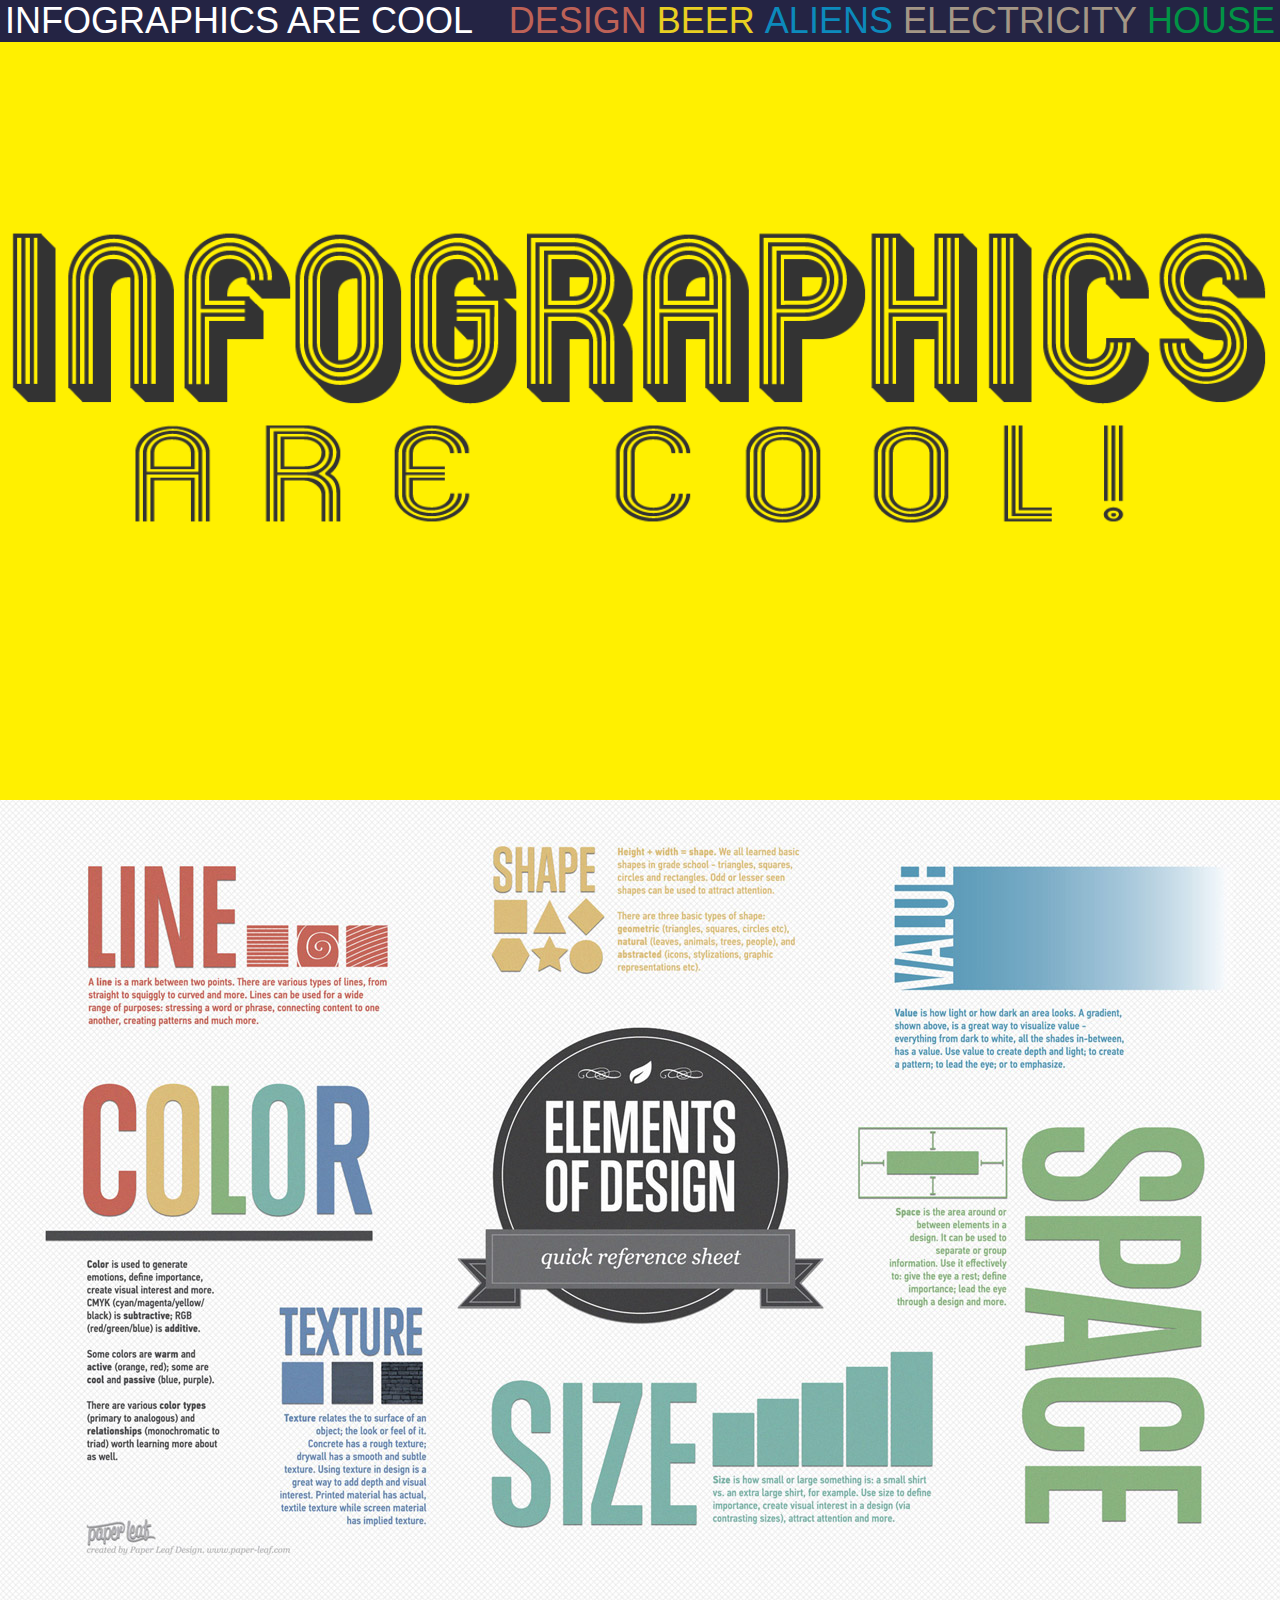
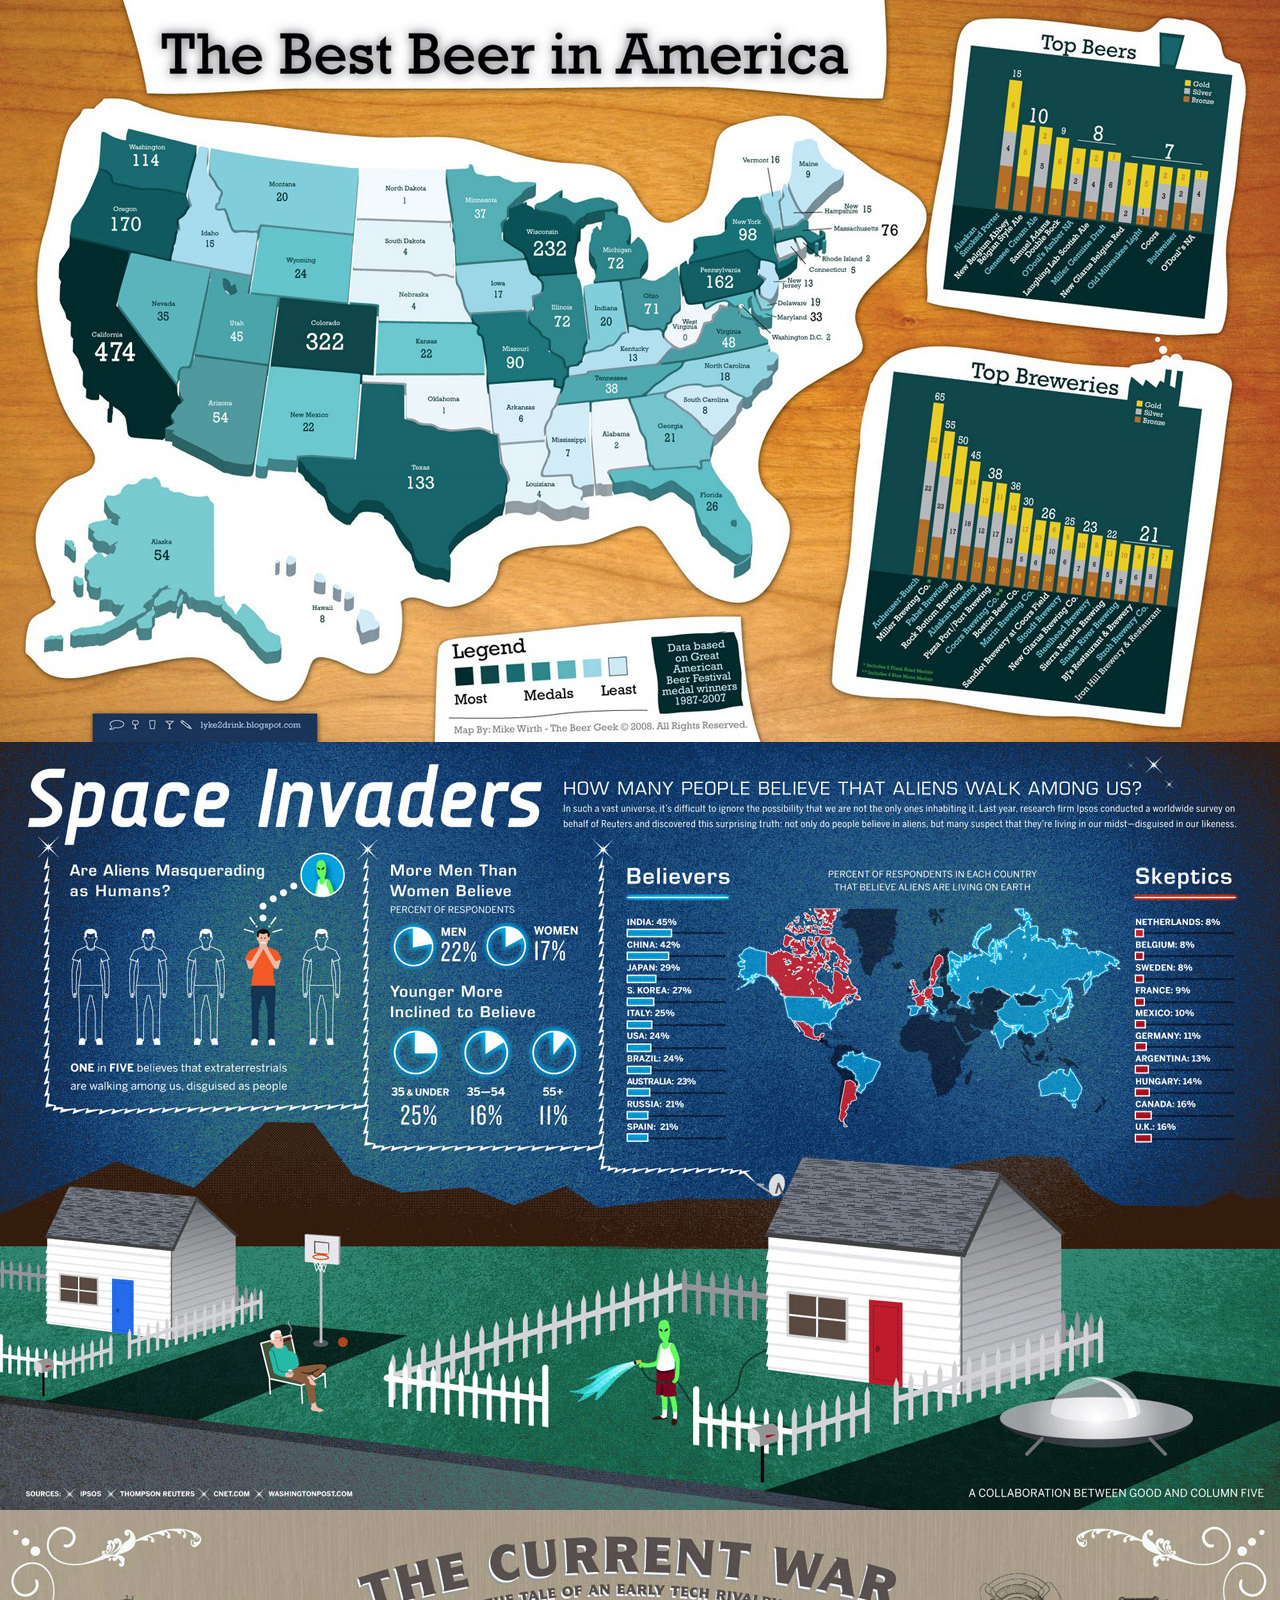
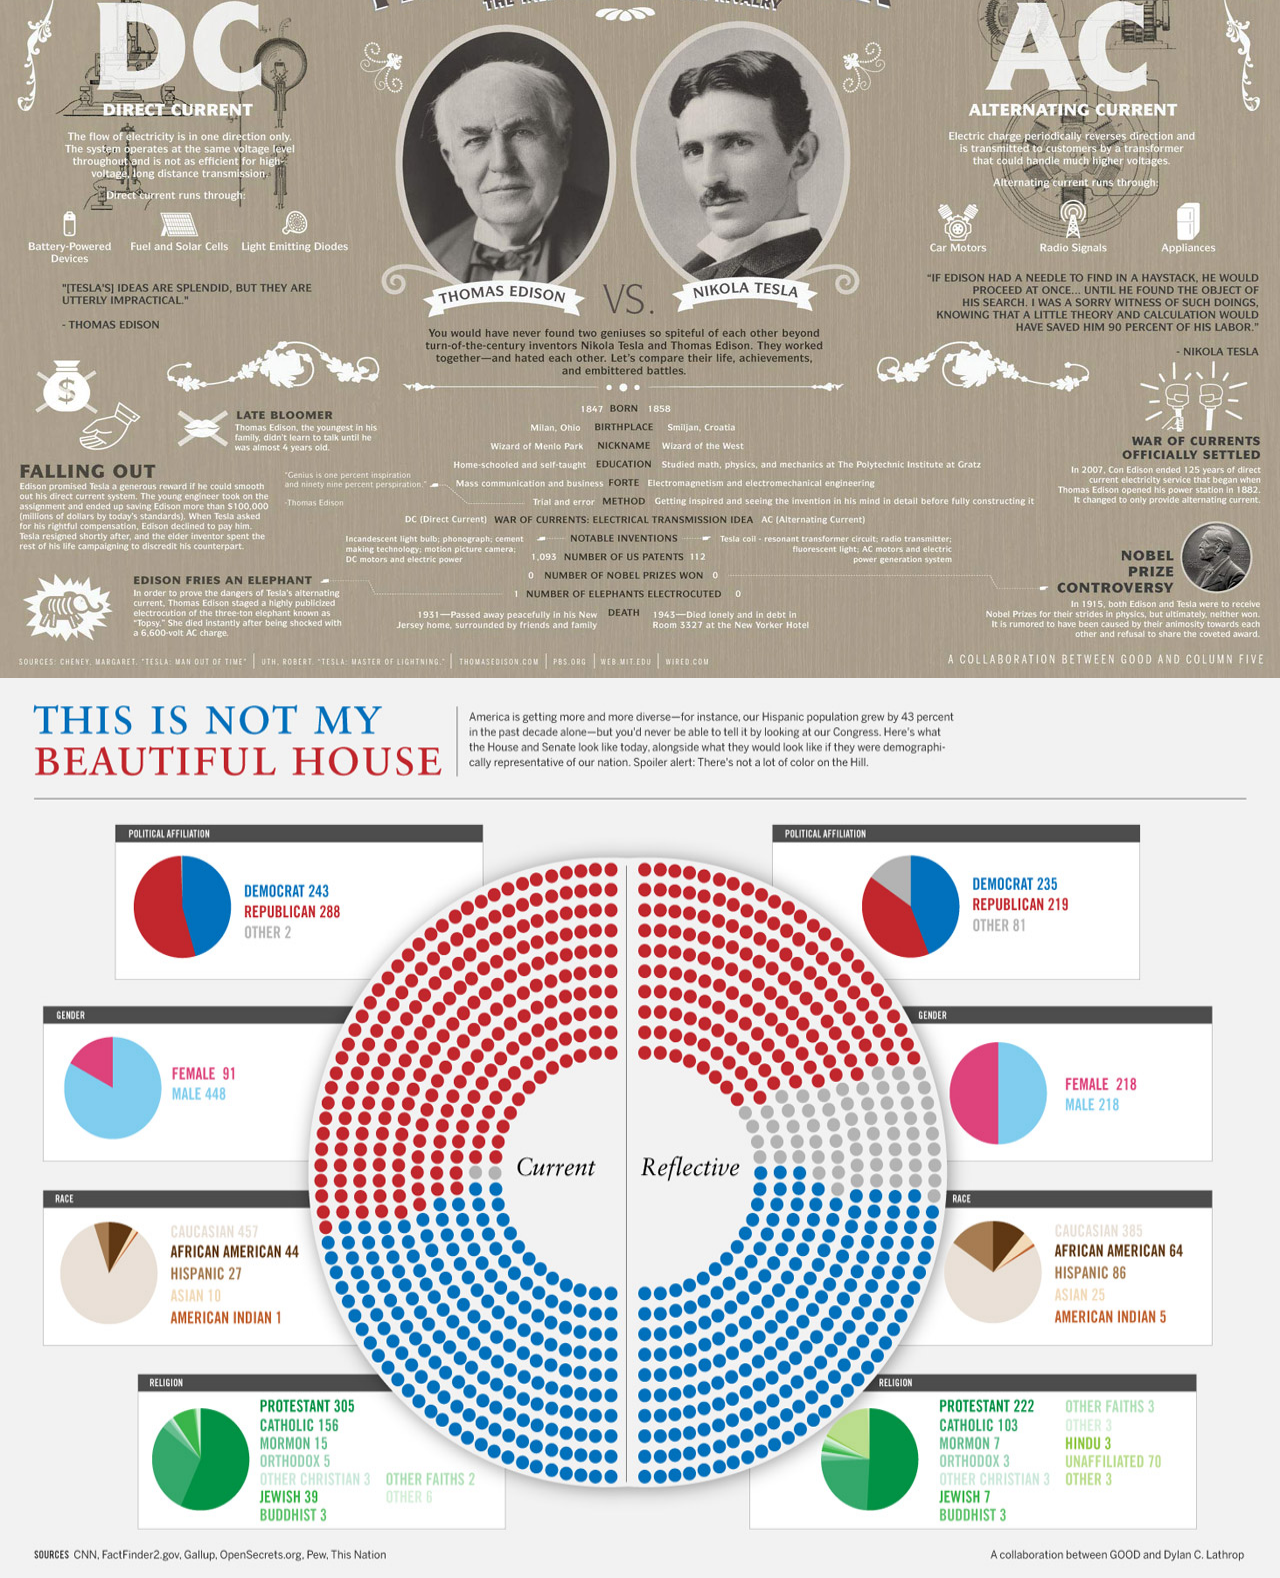
<file: Jquery/scrolldeck.js/decks/infographics/index.html>
<!DOCTYPE html>
<html lang="en">
<head>
	<meta charset="utf-8"> 
	<meta http-equiv="X-UA-Compatible" content="IE=edge,chrome=1"> 
	<title>Infographics Are Cool</title>
	
	<link rel="stylesheet" href="css/normalize.css" type="text/css">
	<link rel="stylesheet" href="css/style.css" type="text/css">
	
	<script src="../../js/jquery-1.8.2.min.js"></script>
	<script src="../../js/jquery.scrollTo-1.4.3.1.min.js"></script>
	<script src="../../js/jquery.easing.1.3.js"></script>
	<script src="../../js/jquery.scrollorama.js"></script>
	<script src="../../js/jquery.scrolldeck.js"></script>
</head>
<body>
	<div id="header">
		<h1>Infographics Are Cool</h1>
		<div id="nav">
			<a href="#design" class="nav-button design">Design</a>
			<a href="#beer" class="nav-button beer">Beer</span></a>
			<a href="#aliens" class="nav-button aliens">Aliens</span></a>
			<a href="#electricity" class="nav-button electricity">Electricity</span></a>
			<a href="#house" class="nav-button house">House</span></a>
		</div>
	</div>

	<img src="img/title.png" width="1200" height="800" />
	<img src="img/design.jpg" id="design" width="1280" height="800" />
	<img src="img/beer.jpg" id="beer" width="1280" height="742" />
	<img src="img/aliens.jpg" id="aliens" width="1280" height="768" />
	<img src="img/electricity.jpg" id="electricity" width="1280" height="768" />
	<img src="img/house.jpg" id="house" width="1280" height="858" />
	
	<script>
		$(document).ready(function() {
			
			var deck = new $.scrolldeck({
				slides: 'img',
				buttons: '.nav-button',
				easing: 'easeInOutExpo',
				offset: -30
			});
			
		});
	</script>

	<script type="text/javascript">

	  var _gaq = _gaq || [];
	  _gaq.push(['_setAccount', 'UA-2821890-9']);
	  _gaq.push(['_trackPageview']);

	  (function() {
	    var ga = document.createElement('script'); ga.type = 'text/javascript'; ga.async = true;
	    ga.src = ('https:' == document.location.protocol ? 'https://ssl' : 'http://www') + '.google-analytics.com/ga.js';
	    var s = document.getElementsByTagName('script')[0]; s.parentNode.insertBefore(ga, s);
	  })();

	</script>

</body></html>
</file>
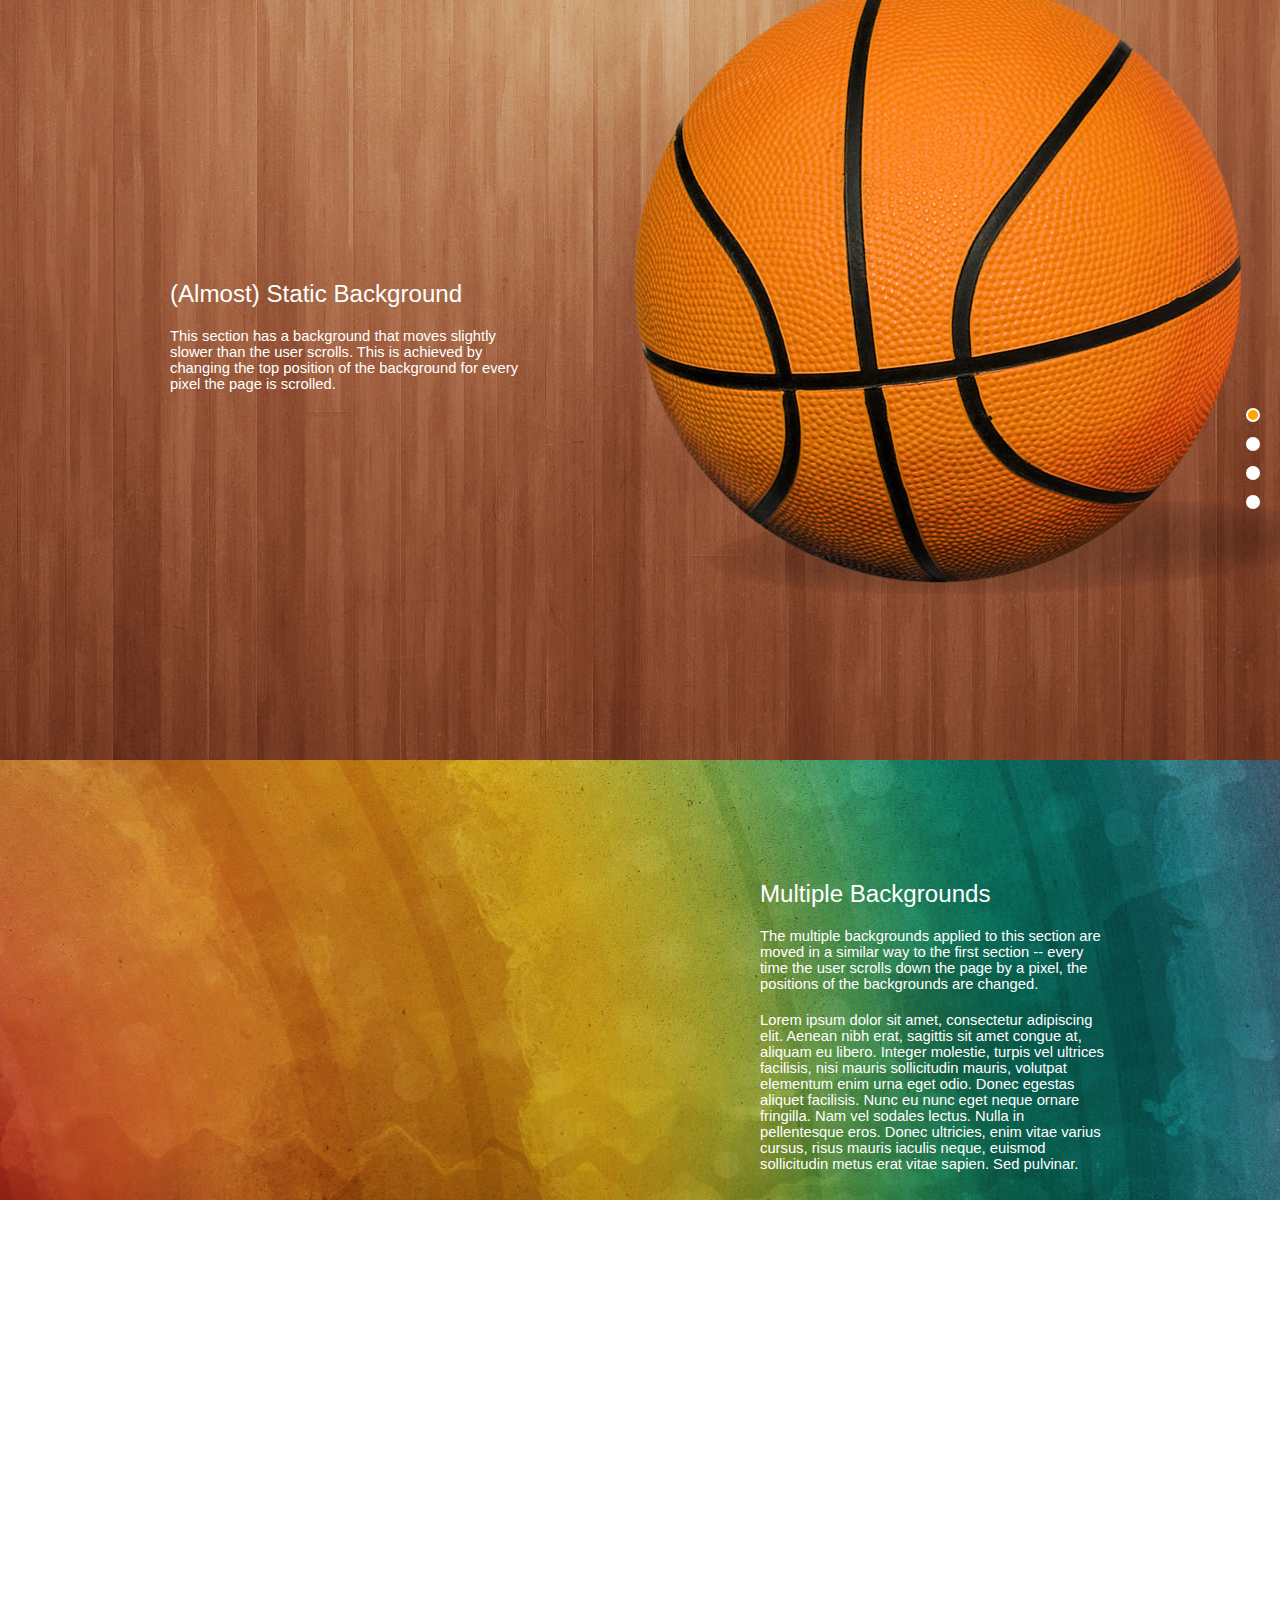
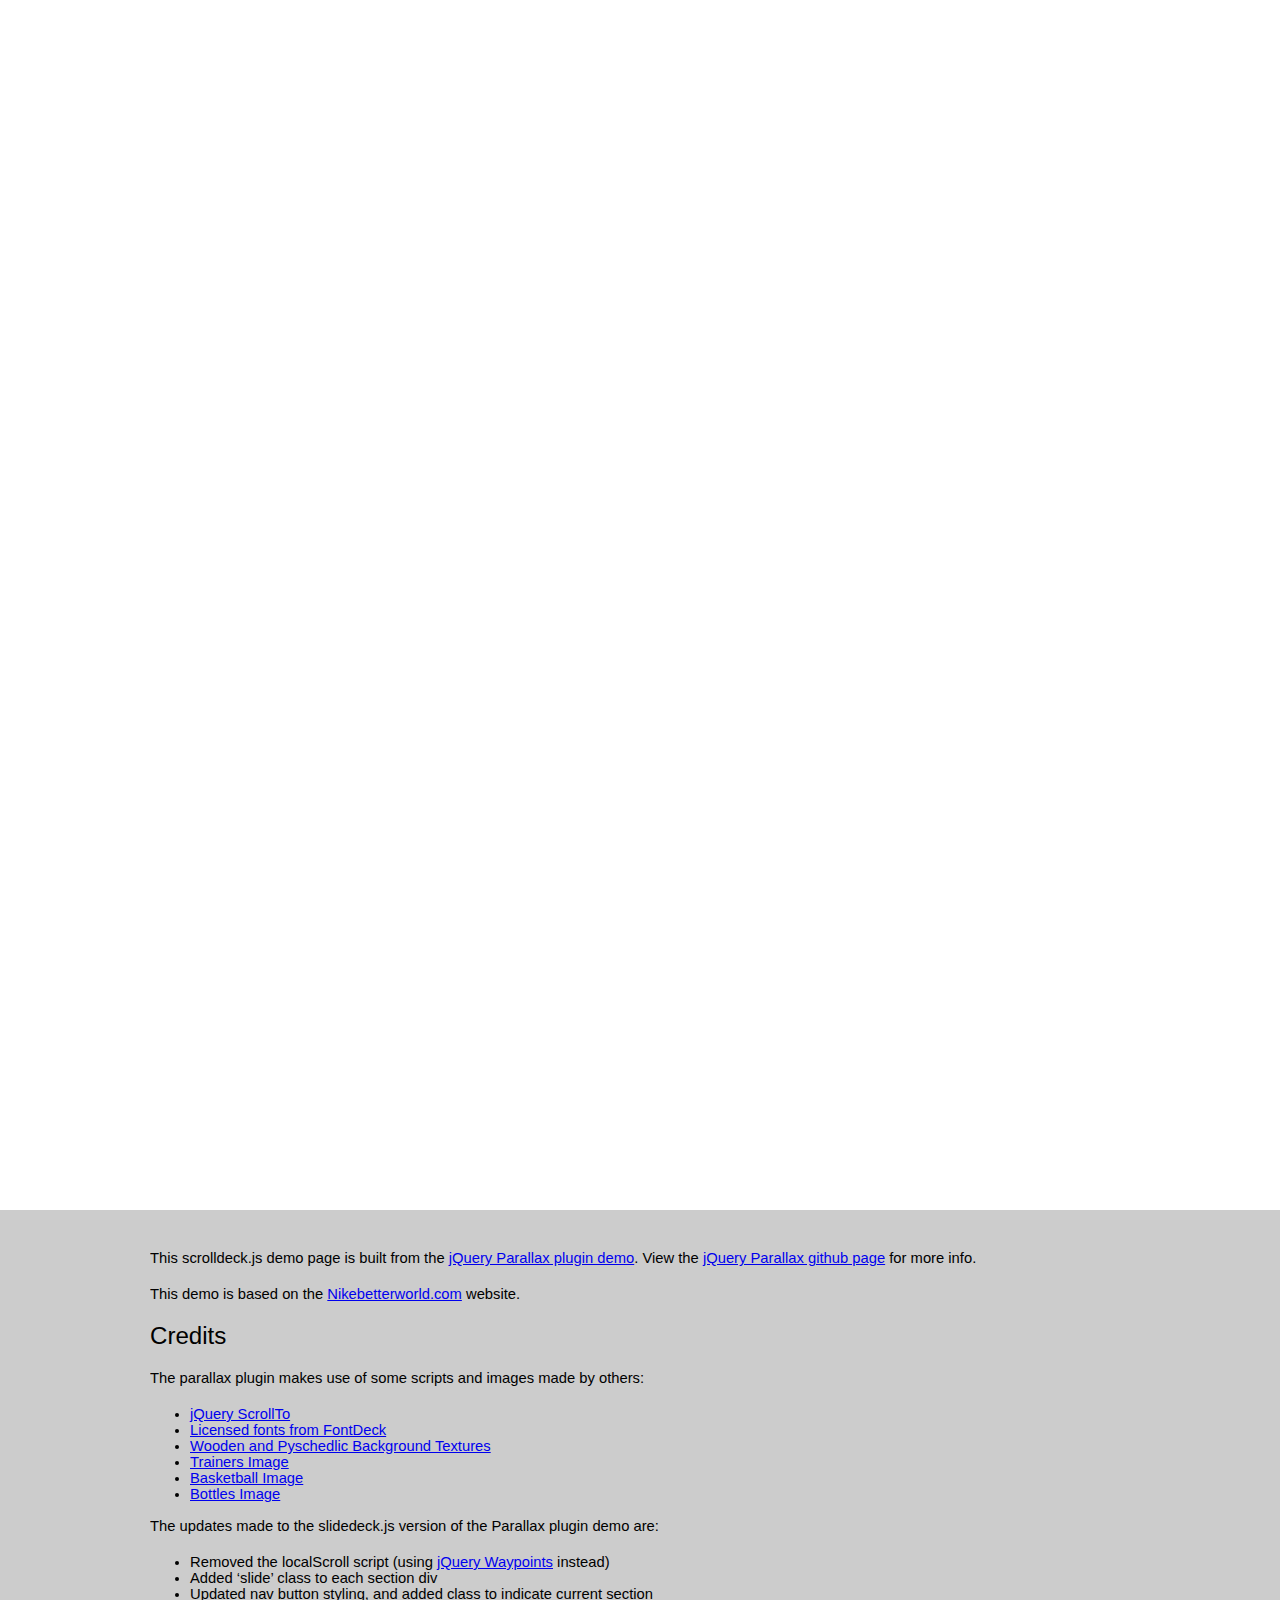
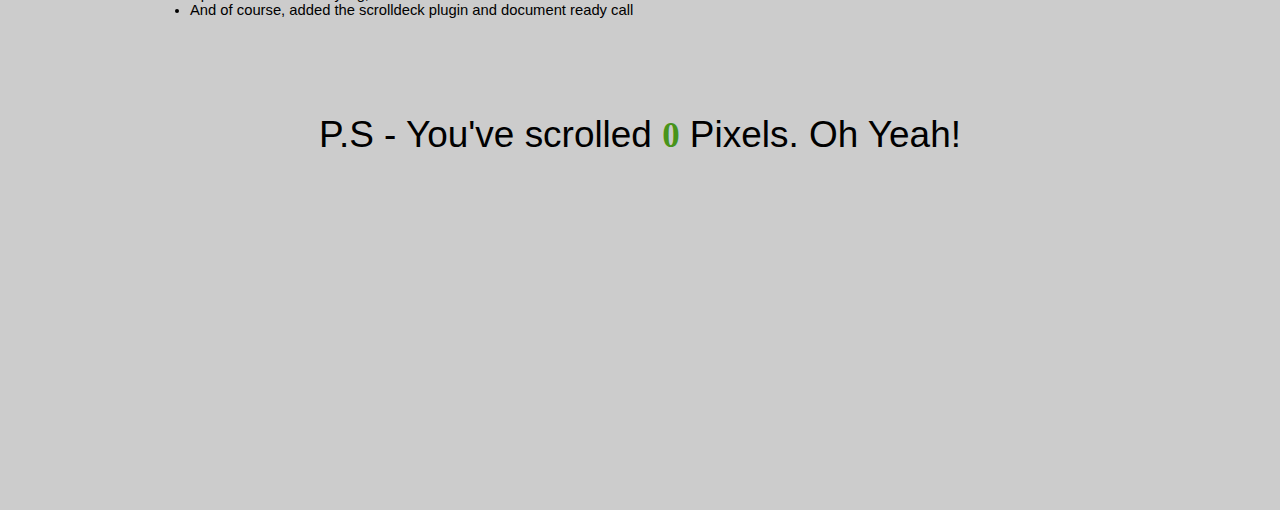
<file: Jquery/scrolldeck.js/decks/parallax/index.html>
<!DOCTYPE html>
<html xmlns="http://www.w3.org/1999/xhtml">
<head>
<meta http-equiv="Content-Type" content="text/html; charset=utf-8" />
<title>jQuery Scrolldeck Parallax Plugin Demo</title>
<link href="style.css" rel="stylesheet" type="text/css" />
<script src="../../js/jquery-1.8.2.min.js"></script>
<script src="../../js/jquery.scrollTo-1.4.3.1.min.js"></script>
<script type="text/javascript" src="scripts/jquery.parallax-1.1.js"></script>
<script src="../../js/jquery.easing.1.3.js"></script>
<script src="../../js/jquery.scrollorama.js"></script>
<script src="../../js/jquery.scrolldeck.js"></script>
<script type="text/javascript">
$(document).ready(function(){
	//$('#nav').localScroll(800);
	
	RepositionNav();
	
	$(window).resize(function(){
		RepositionNav();
	});	
	
	//.parallax(xPosition, adjuster, inertia, outerHeight) options:
	//xPosition - Horizontal position of the element
	//adjuster - y position to start from
	//inertia - speed to move relative to vertical scroll. Example: 0.1 is one tenth the speed of scrolling, 2 is twice the speed of scrolling
	//outerHeight (true/false) - Whether or not jQuery should use it's outerHeight option to determine when a section is in the viewport
	$('#intro').parallax("50%", 0, 0.1, true);
	$('#second').parallax("50%", 0, 0.1, true);
	$('.bg').parallax("50%", 2500, 0.4, true);
	$('#third').parallax("50%", 2750, 0.3, true);
	
	var deck = new $.scrolldeck({
		slides: '.slide',
		buttons: '#nav li a',
		easing: 'easeInOutExpo'
	});

})
</script>
</head>

<body>
	<ul id="nav">
		<li><a href="#intro" title="Next Section"></a></li>
	    <li><a href="#second" title="Next Section"></a></li>
	    <li><a href="#third" title="Next Section"></a></li>
	    <li><a href="#fifth" title="Next Section"></a></li>
	</ul>
	
	<div id="intro" class="slide">
		<div class="story">
	    	<div class="float-left">
			<h2>(Almost) Static Background</h2>
	        <p>This section has a background that moves slightly slower than the user scrolls. This is achieved by changing the top position of the background for every pixel the page is scrolled.</p>
	        </div>
	    </div> <!--.story-->
	</div> <!--#intro-->
	
	<div id="second" class="slide">
		<div class="story"><div class="bg"></div>
	    	<div class="float-right">
	            <h2>Multiple Backgrounds</h2>
	            <p>The multiple backgrounds applied to this section are moved in a similar way to the first section -- every time the user scrolls down the page by a pixel, the positions of the backgrounds are changed.</p>
	            <p>Lorem ipsum dolor sit amet, consectetur adipiscing elit. Aenean nibh erat, sagittis sit amet congue at, aliquam eu libero. Integer molestie, turpis vel ultrices facilisis, nisi mauris sollicitudin mauris, volutpat elementum enim urna eget odio. Donec egestas aliquet facilisis. Nunc eu nunc eget neque ornare fringilla. Nam vel sodales lectus. Nulla in pellentesque eros. Donec ultricies, enim vitae varius cursus, risus mauris iaculis neque, euismod sollicitudin metus erat vitae sapien. Sed pulvinar.</p>
	        </div>
	    </div> <!--.story-->
	    
	</div> <!--#second-->
	
	<div id="third" class="slide">
		<div class="story">
	    	<div class="float-left">
	        	<h2>What Happens When JavaScript is Disabled?</h2>
	            <p>The user gets a slap! Actually, all that jQuery does is moves the backgrounds relative to the position of the scrollbar. Without it, the backgrounds simply stay put and the user would never know they are missing out on the awesome! CSS2 does a good enough job to still make the effect look cool.</p>
	        </div>
	    </div> <!--.story-->
	</div> <!--#third-->
	
	<div id="fifth" class="slide">
		<div class="story">
	        <p>This scrolldeck.js demo page is built from the <a href="http://www.ianlunn.co.uk/plugins/jquery-parallax/">jQuery Parallax plugin demo</a>. View the <a href="https://github.com/IanLunn/jQuery-Parallax">jQuery Parallax github page</a> for more info.</p>
			<p>This demo is based on the <a href="http://www.nikebetterworld.com" title="Nike Better World">Nikebetterworld.com</a> website.</p>
	            
	        <h2>Credits</h2>
	        <p>The parallax plugin makes use of some scripts and images made by others:</p>
	        <ul>
	        	<li><a href="http://flesler.blogspot.com/2007/10/jqueryscrollto.html" title="jQuery ScrollTo">jQuery ScrollTo</a></li>
	            <li><a href="http://www.fontdeck.com/" title="Licensed fonts from FontDeck">Licensed fonts from FontDeck</a></li>
	            <li><a href="http://downloads.dvq.co.nz/" title="Background Textures">Wooden and Pyschedlic Background Textures</a></li>
	            <li><a href="http://www.sxc.hu/photo/931435" title="Trainers Image">Trainers Image</a></li>
	            <li><a href="http://www.sxc.hu/photo/1015485" title="Basketball Image">Basketball Image</a></li>
	            <li><a href="http://www.sxc.hu/photo/563767" title="Bottles Image">Bottles Image</a></li>
	        </ul>
			
			<p>The updates made to the slidedeck.js version of the Parallax plugin demo are:</p>
			<ul id="updates">
	        	<li>Removed the localScroll script (using <a href="http://imakewebthings.github.com/jquery-waypoints/">jQuery Waypoints</a> instead)</li>
				<li>Added &lsquo;slide&rsquo; class to each section div</li>
				<li>Updated nav button styling, and added class to indicate current section</li>
				<li>And of course, added the scrolldeck plugin and document ready call</li>
	        </ul>
	        
	        <p class="center">P.S - You've scrolled <span id="pixels">0</span> Pixels. Oh Yeah!</p>
	
	    </div> <!--.story-->
	</div> <!--#fifth-->

	<script type="text/javascript">

	  var _gaq = _gaq || [];
	  _gaq.push(['_setAccount', 'UA-2821890-9']);
	  _gaq.push(['_trackPageview']);

	  (function() {
	    var ga = document.createElement('script'); ga.type = 'text/javascript'; ga.async = true;
	    ga.src = ('https:' == document.location.protocol ? 'https://ssl' : 'http://www') + '.google-analytics.com/ga.js';
	    var s = document.getElementsByTagName('script')[0]; s.parentNode.insertBefore(ga, s);
	  })();

	</script>
</body>
</html>
</file>
<file: Jquery/scrolldeck.js/decks/infographics/css/style.css>
html {
	font-size: 10px;
	background: #fff;
}

img {
	width: 100%;
	display: block;
	margin: 0;
}

#header {
	font-family: Impact, "Arial Black", sans-serif;
	color: #fff;
	text-transform: uppercase;
	width: 100%;
	position: fixed;
	top: 0;
	left: 0;
	z-index: 10;
	background: #242444;
}

#header h1 {
	margin: 0;
	font-weight: normal;
	font-size: 36px;
	font-size: 3.6rem;
	padding-left: 5px;
	padding-left: .5rem;
}

#nav {
	position: absolute;
	top: 0;
	right: 0;
}

.nav-button {
	float: left;
	padding: 0 5px;
	padding: 0 .5rem;
	text-decoration: none;
	font-size: 36px;
	font-size: 3.6rem;
}

.design {
	color: #be6257;
}

.aliens {
	color: #0c8abc;
}

.beer {
	color: #e9cf22;
}

.electricity {
	color: #a49786;
}

.house {
	color: #019245;
}

/*------------------------  BASE-REM SIZING  */


@media (min-width: 1401px) {
	html {
		font-size: 12px;
	}
}

@media (max-width: 1400px) {
	html {
		font-size: 11px;
	}
}

/* target screen width  */
@media (max-width: 1280px) {
	html {
		font-size: 10px;
	}
}
	
@media (max-width: 1160px) {
	html {
		font-size: 9px;
	}
}
	
@media (max-width: 1040px) {
	html {
		font-size: 8px;
	}
}
	
@media (max-width: 920px) {
	html {
		font-size: 7px;
	}
}
	
@media (max-width: 800px) {
	html {
		font-size: 6px;
	}
}
	
@media (max-width: 680px) {
	html {
		font-size: 5px;
	}
}
	
@media (max-width: 560px) {
	html {
		font-size: 4px;
	}
}
	
@media (max-width: 440px) {
	html {
		font-size: 3px;
	}
}

@media (max-width: 320px) {
	html {
		font-size: 3px;
	}
}
</file>
<file: Jquery/scrolldeck.js/decks/parallax/style.css>
/*
Plugin: jQuery Parallax
Version 1.1
Author: Ian Lunn
Author URL: http://www.ianlunn.co.uk/
Plugin URL: http://www.ianlunn.co.uk/plugins/jquery-parallax/

License: http://creativecommons.org/licenses/by-sa/3.0/ (Attribution Share Alike). Please attribute work to Ian Lunn simply by leaving these comments in the source code or if you'd prefer, place a link on your website to http://www.ianlunn.co.uk/.
*/

@charset "utf-8";
/* CSS Document */

body{
	margin: 0;
	min-width: 980px;
	padding: 0;
}

p{
	margin: 0 0 20px 0;	
}

p, ul{
	font-family:"Proxima Nova Light", 'Helvetica Neue', Arial, Helvetica, sans-serif;
	font-size-adjust:0.488;
	font-weight:200;
	font-style:normal;
}

img{
	border: 0;
}

h1, #pixels{
	font-family:"Museo 900", Verdana, serif;
	font-size-adjust:0.40;
	font-weight:700;
	font-style:normal;
}

h2{
	font-family:"Beau Sans Pro Book", Verdana, sans-serif;
	font-size-adjust:0.531;
	font-weight:500;
	font-style:normal;
}

#header h1, #pixels{
	color: #48941A;
}

.float-left{
	float: left;	
	margin: 0 0 0 20px;
}

.float-right{
	float: right;
	margin: 0 20px 0 0;
}

.center{
	font-size: 2.5em;
	padding: 80px 0 0 0;
	text-align: center;
}

#nav{
	list-style: none;
	position: fixed;
	right: 20px;
	z-index: 999;
}

#nav li{
	margin: 0 0 15px 0;	
}

#header, #intro, #second{
	width: 100%;
}

#intro{
	background:url(images/firstBG.jpg) 50% -75px no-repeat fixed;
	color: white;
	height: 600px;
	margin: 0 auto;
	padding: 160px 0 0 0;
}

#second{
	background: url(images/secondBG.jpg) 50% 0 no-repeat fixed;
	color: white;
	height: 1300px;
	margin: 0 auto;
	overflow: hidden;
	padding: 0;
}

#second .bg{
	background: url(images/trainers.png) 50% 0 no-repeat fixed;
	height: 1300px;
	margin: 0 auto;
	padding: 0;
	position: absolute;
	width: 900px;
	z-index: 200;
}

#third{
	background: url(images/thirdBG.jpg) 50% 0 no-repeat fixed;
	color: white;
	height: 650px;
	padding: 100px 0 0 0;	
}

#fifth{
	background: #ccc;
	height: 400px;
	margin: 0 auto;
	padding: 40px 0 0 0;
}

.story{
	margin: 0 auto;
	min-width: 980px;
	overflow: auto;
	width: 980px;
}

.story .float-left, .story .float-right{
	padding: 100px 0 0 0;
	position: relative;
	width: 350px;	
}

.slide {
	width: 100%;
}

#nav li a {
	display: block;
	width: 10px;
	height: 10px;
	border-radius: 10px;
	background-color: white;
	border: solid 2px white;
}

#nav li a.current {
	background-color: orange;
}
</file>
